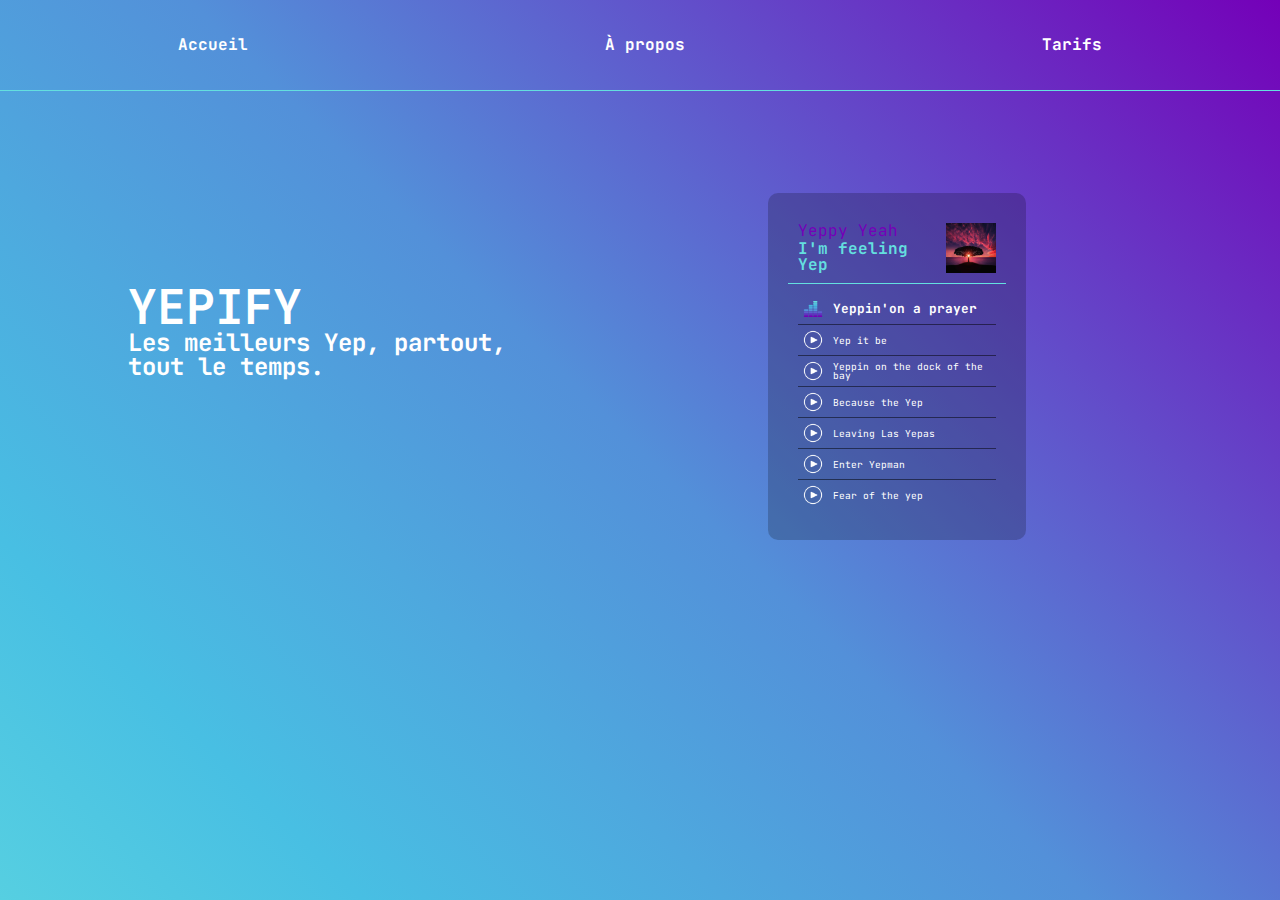
<file: yepify/index.html>
<!doctype html>
<html lang="fr">
<head>
    <meta charset="utf-8">
    <title>Titre de la page</title>
    <link rel="stylesheet" href="assets/styles/css/style.css">
    <meta name="viewport" content="width=device-width, initial-scale=1" />
    <link rel="preconnect" href="https://fonts.googleapis.com">
    <link rel="preconnect" href="https://fonts.gstatic.com" crossorigin>
    <link href="https://fonts.googleapis.com/css2?family=JetBrains+Mono:wght@100;200;300;400;500;600;700;800&display=swap" rel="stylesheet">
</head>
<body>
    <header>
        <nav>
            <ul>
                <li><a href="index.html">Accueil</a></li>
                <li><a href="">À propos</a></li>
                <li><a href="tarifs.html">Tarifs</a></li>
            </ul>
        </nav>
    </header>
    
    <main>
        <section>
            <h1>YEPIFY</h1>
            <p>Les meilleurs Yep, partout, tout le temps.</p>
        </section>
        <section>
            <section>
                <header>
                    <section>
                        <h2>Yeppy Yeah</h2>
                        <p>I'm feeling Yep</p>
                    </section>
                    <section>
                        <img src="assets/images/tree.png" alt="image"/>
                    </section>
                </header>
                <section>
                    <ul>
                        <li>
                            <img src="assets/images/equalizer.png" alt="image"/>
                            <p>Yeppin'on a prayer</p>
                        </li>
                        <li>
                            <img src="assets/images/play.png" alt="image"/>
                            <p>Yep it be</p>
                        </li>
                        <li>
                            <img src="assets/images/play.png" alt="image"/>
                            <p>Yeppin on the dock of the bay</p>
                        </li>
                        <li>
                            <img src="assets/images/play.png" alt="image"/>
                            <p>Because the Yep</p>
                        </li>
                        <li>
                            <img src="assets/images/play.png" alt="image"/>
                            <p>Leaving Las Yepas</p>
                        </li>
                        <li>
                            <img src="assets/images/play.png" alt="image"/>
                            <p>Enter Yepman</p>
                        </li>
                        <li>
                            <img src="assets/images/play.png" alt="image"/>
                            <p>Fear of the yep</p>
                        </li>
                    </ul>
                </section>
            </section>
        </section>
        
        
    </main>
    
</body>
</html>
</file>
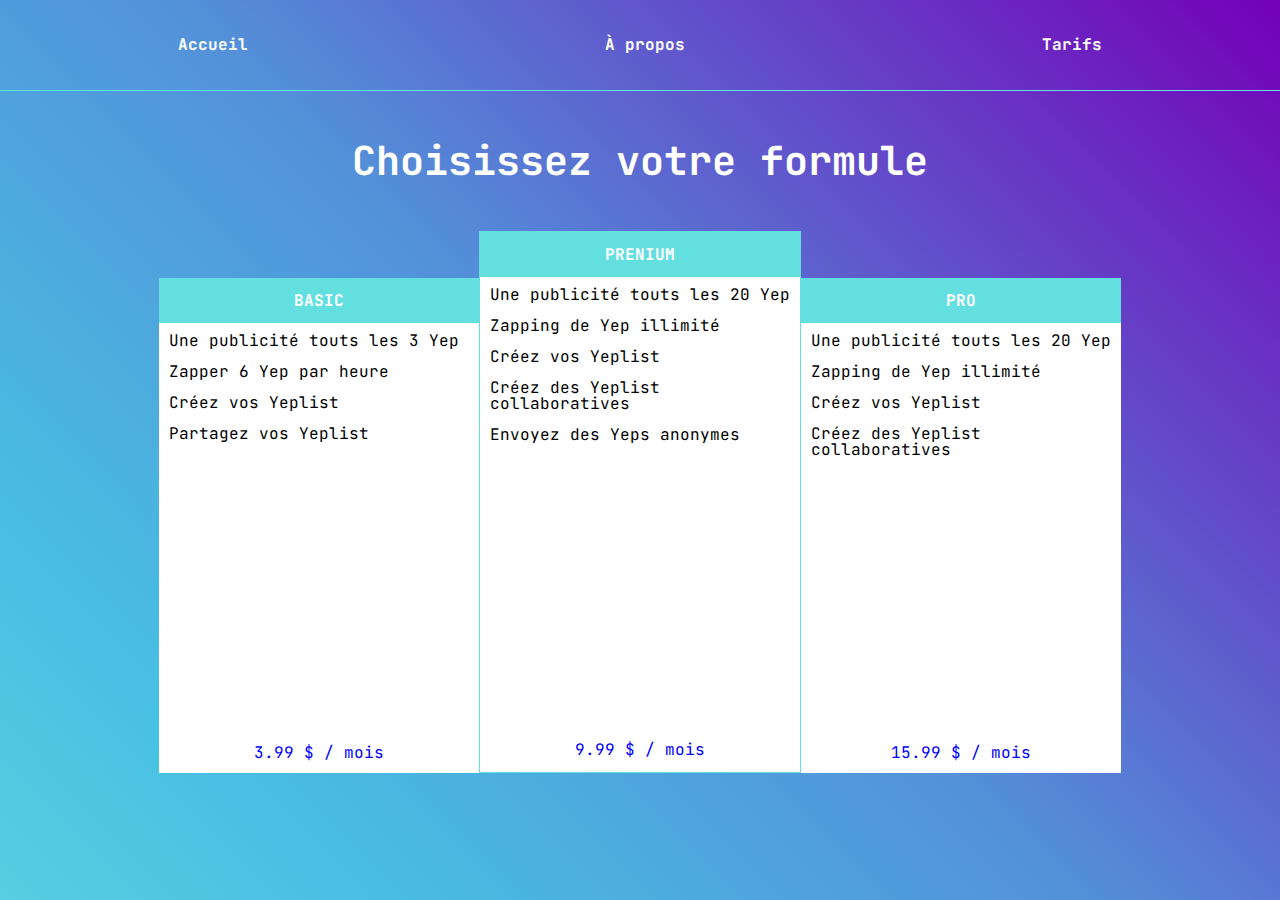
<file: yepify/tarifs.html>
<!doctype html>
<html lang="fr">
<head>
    <meta charset="utf-8">
    <title>Titre de la page</title>
    <meta name="viewport" content="width=device-width, initial-scale=1" />
    <link rel="preconnect" href="https://fonts.googleapis.com">
    <link rel="preconnect" href="https://fonts.gstatic.com" crossorigin>
    <link href="https://fonts.googleapis.com/css2?family=JetBrains+Mono:wght@100;200;300;400;500;600;700;800&display=swap" rel="stylesheet">
    <link rel="stylesheet" href="assets/styles/css/style2.css">

</head>
<body>
    <header>
        <nav>
            <ul>
                <li><a href="index.html">Accueil</a></li>
                <li><a href="">À propos</a></li>
                <li><a href="tarifs.html">Tarifs</a></li>
            </ul>
        </nav>
    </header>
    
    <main>
        <h1>Choisissez votre formule</h1>
        
        <section>
            <section>
                <header>
                    <h2>BASIC</h2>
                </header>
                <section>
                    <p>Une publicité touts les 3 Yep</p>
                    <p>Zapper 6 Yep par heure</p>
                    <p>Créez vos Yeplist</p>
                    <p>Partagez vos Yeplist</p>
                </section>
                <footer>
                    <p>3.99 $ / mois</p>
                </footer>
            </section>
            <section>
                <header>
                    <h2>PRENIUM</h2>
                </header>
                <section>
                    <p>Une publicité touts les 20 Yep</p>
                    <p>Zapping de  Yep illimité</p>
                    <p>Créez vos Yeplist</p>
                    <p>Créez des Yeplist collaboratives</p>
                    <p>Envoyez des Yeps anonymes</p>
                </section>
                <footer>
                    <p>9.99 $ / mois</p>
                </footer>
            </section>
            <section>
                <header>
                    <h2>PRO</h2>
                </header>
                <section>
                    <p>Une publicité touts les 20 Yep</p>
                    <p>Zapping de  Yep illimité</p>
                    <p>Créez vos Yeplist</p>
                    <p>Créez des Yeplist collaboratives</p>
                </section>
                <footer>
                    <p>15.99 $ / mois</p>
                </footer>
            </section>
            
            
            
            
            
            
            
            
            
            
            
            
        </section>

    </main>
    
</body>
</html>
</file>
<file: yepify/assets/styles/css/style.css>
/* http://meyerweb.com/eric/tools/css/reset/ 
   v2.0 | 20110126
   License: none (public domain)
*/
html, body, div, span, applet, object, iframe,
h1, h2, h3, h4, h5, h6, p, blockquote, pre,
a, abbr, acronym, address, big, cite, code,
del, dfn, em, img, ins, kbd, q, s, samp,
small, strike, strong, sub, sup, tt, var,
b, u, i, center,
dl, dt, dd, ol, ul, li,
fieldset, form, label, legend,
table, caption, tbody, tfoot, thead, tr, th, td,
article, aside, canvas, details, embed,
figure, figcaption, footer, header, hgroup,
menu, nav, output, ruby, section, summary,
time, mark, audio, video {
  margin: 0;
  padding: 0;
  border: 0;
  font-size: 100%;
  font: inherit;
  vertical-align: baseline;
}

/* HTML5 display-role reset for older browsers */
article, aside, details, figcaption, figure,
footer, header, hgroup, menu, nav, section {
  display: block;
}

body {
  line-height: 1;
}

ol, ul {
  list-style: none;
}

blockquote, q {
  quotes: none;
}

blockquote:before, blockquote:after,
q:before, q:after {
  content: "";
  content: none;
}

table {
  border-collapse: collapse;
  border-spacing: 0;
}

@media (min-width: 768px) {
  body {
    background: linear-gradient(225deg, #7400b8, #6930c3, #5e60ce, #5390d9, #4ea8de, #48bfe3, #56cfe1);
  }
  body > main {
    flex-direction: row;
  }
  body > main > section {
    width: 50%;
  }
  body > main > section:nth-of-type(2) > section {
    width: 17vw;
  }
  html {
    font-size: 16px;
  }
}
@media (max-width: 768px) {
  body {
    background: linear-gradient(225deg, #7400b8, #6930c3, #5e60ce, #5390d9, #4ea8de, #48bfe3, #56cfe1);
  }
  body > header {
    display: none;
  }
  body > main {
    flex-direction: column;
    justify-content: center;
    align-items: center;
  }
  body > main > section {
    display: flex;
    justify-content: center;
    align-items: center;
    width: 100%;
  }
  body > main > section:nth-of-type(1) {
    margin-top: 5vh;
  }
  body > main > section:nth-of-type(1) > p {
    text-align: center;
  }
  body > main > section:nth-of-type(2) > section {
    width: 60vw;
  }
  html {
    font-size: 36px;
  }
}
html {
  font-family: "JetBrains Mono", monospace;
}

a {
  text-decoration: none;
  color: black;
}

body {
  min-height: 100vh;
  width: 100vw;
}
body > header {
  border-bottom: 1px solid #64dfdf;
}
body > header > nav > ul {
  width: 100vw;
  height: 10vh;
  display: flex;
  flex-direction: row;
  align-items: center;
  justify-content: space-around;
}
body > header > nav > ul > li a {
  color: white;
  font-weight: bold;
}
body > main {
  display: flex;
}
body > main > section:nth-of-type(1) {
  padding: 15% 10%;
  display: flex;
  flex-direction: column;
  color: white;
  font-weight: bold;
}
body > main > section:nth-of-type(1) > h1 {
  font-size: 3rem;
}
body > main > section:nth-of-type(1) > p {
  font-size: 1.5rem;
}
body > main > section:nth-of-type(2) {
  padding: 8%;
}
body > main > section:nth-of-type(2) > section {
  background-color: rgba(0, 0, 0, 0.2);
  border-radius: 10px;
  padding: 20px;
}
body > main > section:nth-of-type(2) > section > header {
  border-bottom: 1px solid #64dfdf;
  display: flex;
  flex-direction: row;
  justify-content: space-between;
  padding: 10px;
}
body > main > section:nth-of-type(2) > section > header > section {
  display: flex;
  flex-direction: column;
  justify-content: space-between;
}
body > main > section:nth-of-type(2) > section > header > section h2 {
  color: #7400b8;
}
body > main > section:nth-of-type(2) > section > header > section p {
  color: #64dfdf;
  font-weight: bold;
}
body > main > section:nth-of-type(2) > section > header img {
  height: 50px;
}
body > main > section:nth-of-type(2) > section > section {
  padding: 10px;
}
body > main > section:nth-of-type(2) > section > section > ul > li {
  display: flex;
  flex-direction: row;
  align-items: center;
  padding: 5px;
  color: white;
  font-size: 0.6rem;
  border-bottom: 1px solid rgba(0, 0, 0, 0.5);
}
body > main > section:nth-of-type(2) > section > section > ul > li:first-of-type {
  font-weight: bold;
  font-size: 0.8rem;
}
body > main > section:nth-of-type(2) > section > section > ul > li > img {
  height: 20px;
  margin-right: 10px;
}
body > main > section:nth-of-type(2) > section > section > ul > li:last-of-type {
  border-bottom: none;
}

/*# sourceMappingURL=style.css.map */
</file>
<file: yepify/assets/styles/css/style2.css>
/* http://meyerweb.com/eric/tools/css/reset/ 
   v2.0 | 20110126
   License: none (public domain)
*/
html, body, div, span, applet, object, iframe,
h1, h2, h3, h4, h5, h6, p, blockquote, pre,
a, abbr, acronym, address, big, cite, code,
del, dfn, em, img, ins, kbd, q, s, samp,
small, strike, strong, sub, sup, tt, var,
b, u, i, center,
dl, dt, dd, ol, ul, li,
fieldset, form, label, legend,
table, caption, tbody, tfoot, thead, tr, th, td,
article, aside, canvas, details, embed,
figure, figcaption, footer, header, hgroup,
menu, nav, output, ruby, section, summary,
time, mark, audio, video {
  margin: 0;
  padding: 0;
  border: 0;
  font-size: 100%;
  font: inherit;
  vertical-align: baseline;
}

/* HTML5 display-role reset for older browsers */
article, aside, details, figcaption, figure,
footer, header, hgroup, menu, nav, section {
  display: block;
}

body {
  line-height: 1;
}

ol, ul {
  list-style: none;
}

blockquote, q {
  quotes: none;
}

blockquote:before, blockquote:after,
q:before, q:after {
  content: "";
  content: none;
}

table {
  border-collapse: collapse;
  border-spacing: 0;
}

@media (min-width: 768px) {
  body > main > section {
    flex-direction: row;
    justify-content: center;
    align-items: end;
  }
  body > main > section > section {
    width: 25vw;
  }
  body > main > section > section:nth-of-type(2) {
    border: 1px solid #64dfdf;
  }
  html {
    font-size: 16px;
  }
}
@media (max-width: 767.98px) {
  body > header {
    display: none;
  }
  body > main > section {
    flex-direction: column;
    justify-content: center;
    align-items: center;
  }
  body > main > section > section {
    margin: 40px;
    width: 80%;
  }
  body > main > section > section:nth-of-type(2) {
    border: none;
  }
  html {
    font-size: 26px;
  }
}
html {
  font-family: "JetBrains Mono", monospace;
}

a {
  text-decoration: none;
  color: black;
}

body {
  min-height: 100vh;
  width: 100vw;
  background: linear-gradient(225deg, #7400b8, #6930c3, #5e60ce, #5390d9, #4ea8de, #48bfe3, #56cfe1);
}
body > header {
  border-bottom: 1px solid #64dfdf;
}
body > header > nav > ul {
  width: 100vw;
  height: 10vh;
  display: flex;
  flex-direction: row;
  align-items: center;
  justify-content: space-around;
}
body > header > nav > ul > li a {
  color: white;
  font-weight: bold;
}

body > main h1 {
  text-align: center;
  color: white;
  font-size: 2.5rem;
  font-weight: bold;
  margin: 50px;
}

body > main > section {
  display: flex;
}
body > main > section > section {
  background-color: white;
  display: grid;
  grid-template-rows: 0.1fr 1fr 0.1fr;
}
body > main > section > section > header {
  background-color: #64dfdf;
  height: 5vh;
  display: flex;
  justify-content: center;
  align-items: center;
}
body > main > section > section > header h2 {
  color: white;
  font-weight: bold;
}
body > main > section > section > section {
  padding: 10px;
}
body > main > section > section > section p {
  margin-bottom: 15px;
}
body > main > section > section > footer {
  display: flex;
  justify-content: center;
  align-items: center;
  color: blue;
}
body > main > section > section:nth-of-type(1) {
  height: 55vh;
}
body > main > section > section:nth-of-type(2) {
  height: 60vh;
}
body > main > section > section:nth-of-type(3) {
  height: 55vh;
}

/*# sourceMappingURL=style2.css.map */
</file>
